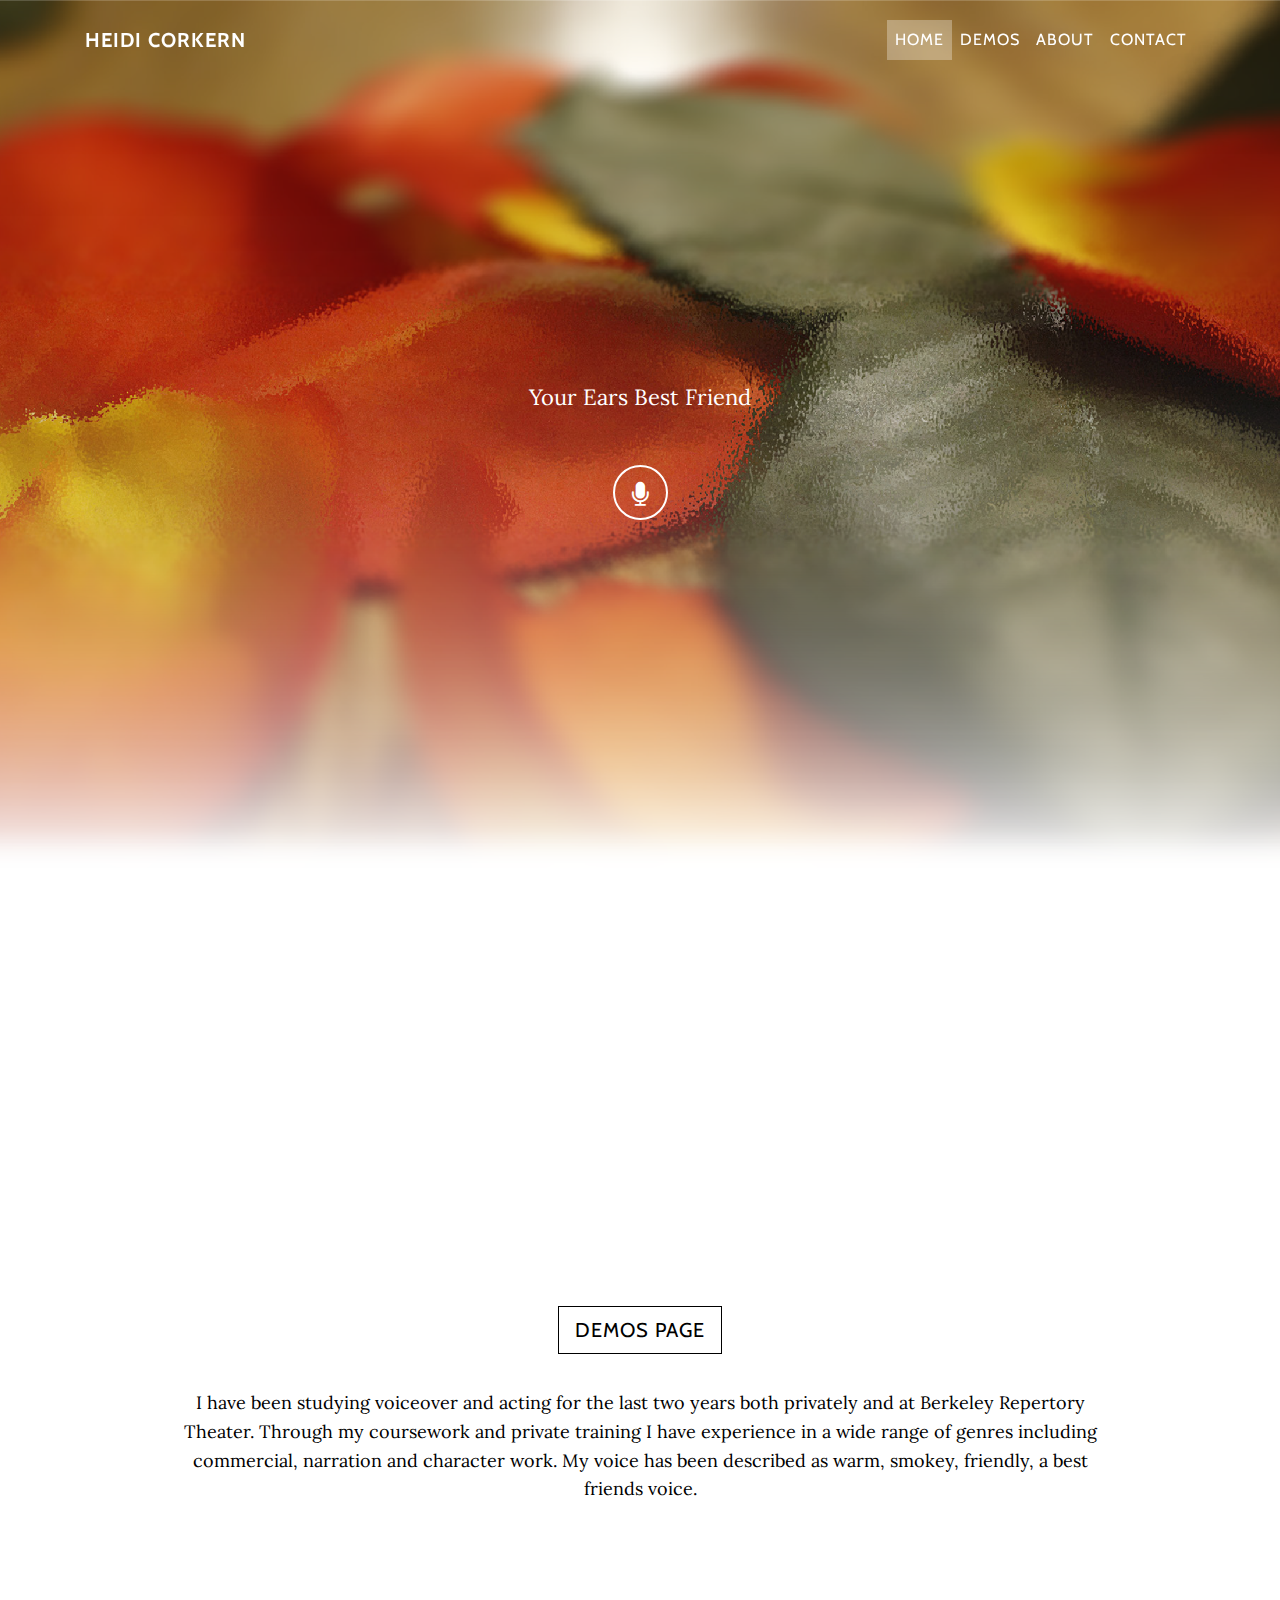
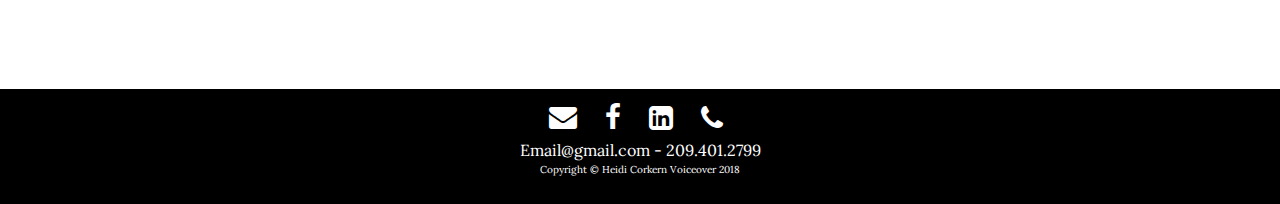
<file: index.html>
<!DOCTYPE html>
<html lang="en">

  <head>

    <meta charset="utf-8">
    <meta name="viewport" content="width=device-width, initial-scale=1, shrink-to-fit=no">
    <meta name="description" content="">
    <meta name="author" content="">

    <title>Heidi Corkern VO</title>

    <!-- Bootstrap core CSS -->
    <link href="vendor/bootstrap/css/bootstrap.min.css" rel="stylesheet">

    <!-- Custom fonts for this template -->
    <link href="vendor/font-awesome/css/font-awesome.min.css" rel="stylesheet" type="text/css">
    <link href="https://fonts.googleapis.com/css?family=Lora:400,700,400italic,700italic" rel="stylesheet" type="text/css">
    <link href='https://fonts.googleapis.com/css?family=Cabin:700' rel='stylesheet' type='text/css'>

    <!-- Custom styles for this template -->
    <link href="css/grayscale.min.css" rel="stylesheet">

  </head>

  <body id="page-top">

    <!-- Navigation -->
    <nav class="navbar navbar-expand-lg navbar-light fixed-top" id="mainNav">
      <div class="container">
        <a class="navbar-brand js-scroll-trigger" href="index.html">Heidi Corkern</a>
        <button class="navbar-toggler navbar-toggler-right" type="button" data-toggle="collapse" data-target="#navbarResponsive" aria-controls="navbarResponsive" aria-expanded="false" aria-label="Toggle navigation">
          Menu
          <i class="fa fa-bars"></i>
        </button>
        <div class="collapse navbar-collapse" id="navbarResponsive">
          <ul class="navbar-nav ml-auto">
            <li class="nav-item">
              <a class="nav-link js-scroll-trigger" href="#page-top">Home</a>
            </li>
            <li class="nav-item">
              <a class="nav-link js-scroll-trigger" href="#demos">Demos</a>
            </li>
            <li class="nav-item">
              <a class="nav-link js-scroll-trigger" href="about.html">About</a>
            </li>
            <li class="nav-item">
              <a class="nav-link js-scroll-trigger" href="#contact">Contact</a>
            </li>
          </ul>
        </div>
      </div>
    </nav>

    <!-- Intro Header -->
    <header class="masthead">
      <div class="intro-body">
        <div class="container">
          <div class="row">
            <div class="col-lg-8 mx-auto">
              <!-- <h1 class="brand-heading">Grayscale</h1> -->
              <p class="intro-text">Your Ears Best Friend</p>
              <a href="#demos" class="btn btn-circle js-scroll-trigger">
                <i class="fa fa-microphone"></i>
              </a>
            </div>
          </div>
        </div>
      </div>
    </header>

    <!-- Demos Section -->
    <section id="demos" class="content-section text-center" style="padding:150px 0;">
      <div class="container">
        <div class="row">
          <div class="col-lg-10 mx-auto">
            <iframe width="100%" height="200" scrolling="no" frameborder="no" allow="autoplay" src="https://w.soundcloud.com/player/?url=https%3A//api.soundcloud.com/tracks/411400614&color=%23ed4a4d&auto_play=false&hide_related=false&show_comments=true&show_user=true&show_reposts=false&show_teaser=true"></iframe>
            <!-- <header>
              <div id="carouselExampleIndicators" class="carousel slide" data-interval="2000">
                <ol class="carousel-indicators">
                  <li data-target="#carouselExampleIndicators" data-slide-to="0" class="active"></li>
                 <li data-target="#carouselExampleIndicators" data-slide-to="1"></li>
                  <li data-target="#carouselExampleIndicators" data-slide-to="2"></li>
                </ol>
              <div class="carousel-inner" role="listbox">
                <div class="carousel-item active" style="background-color: white">
                  <img class="img-fluid rounded-circle" src="img/heidi-commercial.jpg" alt="commercial" style="position:relative; width:auto; height:300px">
                    <div class="carousel-caption d-none d-md-block">
                      <h5><a href="comingsoon.html" style="color:white">Commercial Demo</a></h5>
                        <h5><audio controls="controls">
                          <source src="audio/Heidi-commercialdemo.mp3" type="audio/mp3" alt="Your browser does not support the audio element."/>
                          <source src="audio/Heidi-commercialdemo_01.ogg" type="audio/ogg"/ alt="Your browser does not support the audio element.">
                          <source src="audio/Heidi-commercialdemo_01.wav" type="audio/wav"/ alt="Your browser does not support the audio element."></audio></h5>
                  </div>
                </div>
              </header> -->
            <h2 style="padding-top:50px;"><a href="demos.html" class="btn btn-default btn-lg">Demos Page</a></h2>
              <p class="text-center">I have been studying voiceover and acting for the last two years both privately and at Berkeley Repertory Theater.
              Through my coursework and private training I have experience in a wide range of genres including commercial, narration and character work.
              My voice has been described as warm, smokey, friendly, a best friends voice.</p>
        </div>
      </div>
    </section>

    <!-- Download Section
    <section id="download" class="download-section content-section text-center">
      <div class="container">
        <div class="row">
          <div class="col-lg-8 mx-auto">
            <h2>Listen to Demos</h2>
              <a href="demos.html" class="btn btn-default btn-lg">Demos</a>
          </div>
        </div>
      </div>
    </section>
    -->

    <!-- Footer -->
    <footer id="contact">
      <div class="container text-center">
        <ul class="list-inline banner-social-buttons">
          <li class="list-inline-item">
            <a href="" class="btn btn-default btn-sm" style="color: white; border: black;">
              <i class="fa fa-envelope fa-2x"></i>
              <span class="network-name"></span>
            </a>
          </li>
          <li class="list-inline-item">
            <a href="https://facebook.com/" class="btn btn-default btn-sm" style="color: white; border: black;">
              <i class="fa fa-facebook fa-2x"></i>
              <span class="network-name"></span>
            </a>
          </li>
          <li class="list-inline-item">
            <a href="https://linkedin.com" class="btn btn-default btn-sm" style="color: white; border: black;">
              <i class="fa fa-linkedin-square fa-2x"></i>
            </a>
          </li>
          <li class="list-inline-item">
            <a href="https://linkedin.com" class="btn btn-default btn-sm" style="color: white; border: black;">
              <i class="fa fa-phone fa-2x"></i>
            </a>
          </li>
          <li>
            <a href="#"><span class="text-right" style="color: white;">Email@gmail.com - 209.401.2799</span></a>
            <a><p>Copyright &copy; Heidi Corkern Voiceover 2018</p></a>
          </li>
        </ul>
      </div>
    </footer>

    <!-- Bootstrap core JavaScript -->
    <script src="vendor/jquery/jquery.min.js"></script>
    <script src="vendor/bootstrap/js/bootstrap.bundle.min.js"></script>

    <!-- Plugin JavaScript -->
    <script src="vendor/jquery-easing/jquery.easing.min.js"></script>

    <!-- Custom scripts for this template -->
    <script src="js/grayscale.min.js"></script>

  </body>

</html>
</file>
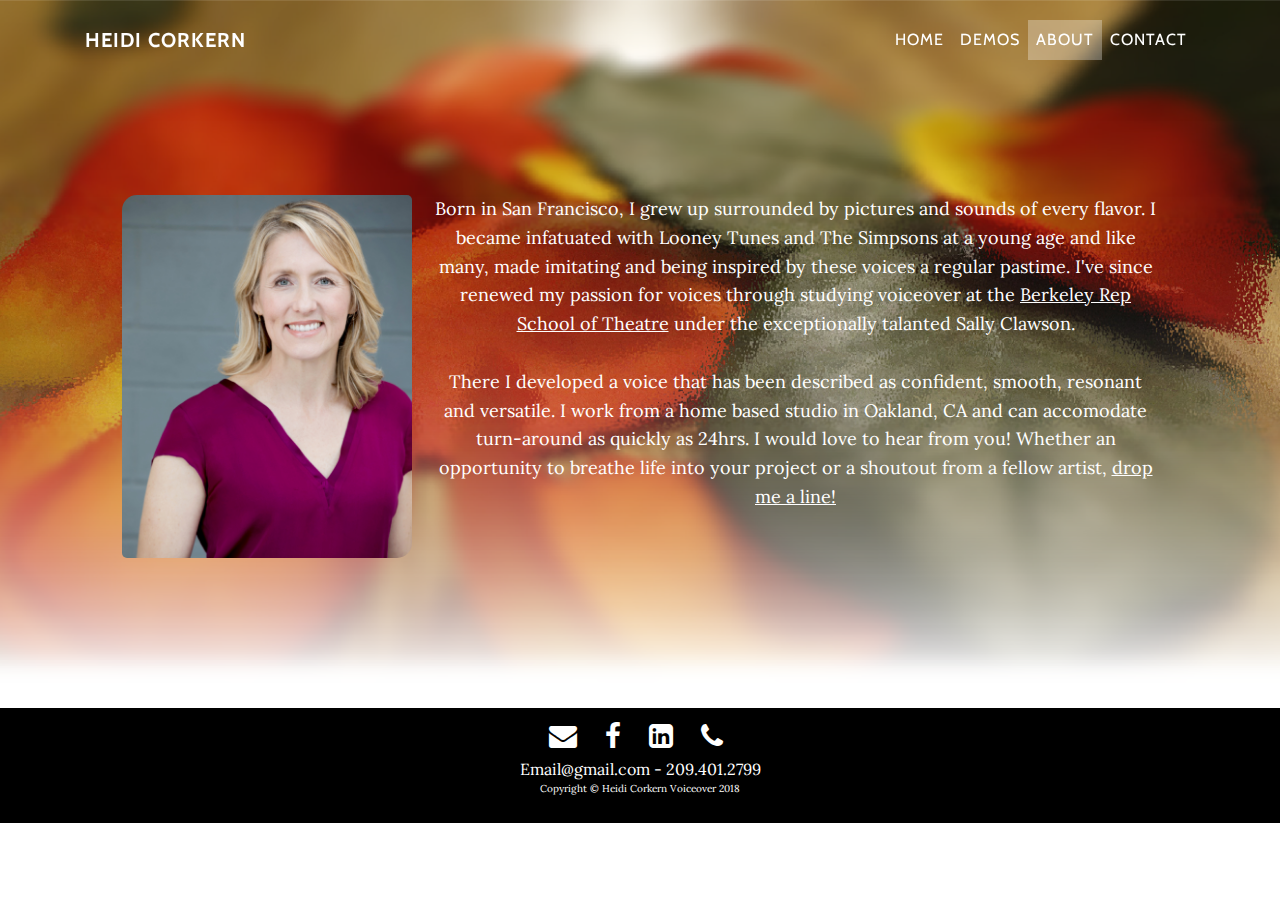
<file: about.html>
<!DOCTYPE html>
<html lang="en">

  <head>

    <meta charset="utf-8">
    <meta name="viewport" content="width=device-width, initial-scale=1, shrink-to-fit=no">
    <meta name="description" content="">
    <meta name="author" content="Devin Krizwold">
    <meta name="keywords" content="acting, actor, voice-over, voice over, voiceover, speech, commercials, animation, radio, podcasts, heidi corkern, heidi, corkern">

    <title>Heidi Corkern VO</title>

    <!-- Bootstrap core CSS -->
    <link href="vendor/bootstrap/css/bootstrap.min.css" rel="stylesheet">

    <!-- Custom fonts for this template -->
    <link href="vendor/font-awesome/css/font-awesome.min.css" rel="stylesheet" type="text/css">
    <link href="https://fonts.googleapis.com/css?family=Lora:400,700,400italic,700italic" rel="stylesheet" type="text/css">
    <link href='https://fonts.googleapis.com/css?family=Cabin:700' rel='stylesheet' type='text/css'>

    <!-- Custom styles for this template -->
    <link href="css/grayscale.min.css" rel="stylesheet">

  </head>

  <body id="page-top">

    <!-- Navigation -->
    <nav class="navbar navbar-expand-lg navbar-light fixed-top" style="margin-bottom: 100px" id="mainNav">
      <div class="container">
        <a class="navbar-brand js-scroll-trigger" href="index.html">Heidi Corkern</a>
        <button class="navbar-toggler navbar-toggler-right" type="button" data-toggle="collapse" data-target="#navbarResponsive" aria-controls="navbarResponsive" aria-expanded="false" aria-label="Toggle navigation">
          Menu
          <i class="fa fa-bars"></i>
        </button>
        <div class="collapse navbar-collapse" id="navbarResponsive">
          <ul class="navbar-nav ml-auto">
            <li class="nav-item">
              <a class="nav-link js-scroll-trigger" href="index.html">Home</a>
            </li>
            <li class="nav-item">
              <a class="nav-link js-scroll-trigger" href="demos.html">Demos</a>
            </li>
            <li class="nav-item">
              <a class="nav-link js-scroll-trigger" href="#page-top">About</a>
            </li>
            <li class="nav-item">
              <a class="nav-link js-scroll-trigger" href="index.html#contact">Contact</a>
            </li>
          </ul>
        </div>
      </div>
    </nav>

    <!--About-->
    <header class="aboutmast">
          <div class="col-lg-10 mx-auto" style="padding-top:125px;">
            <div id="aboutpic"><img class="img-fluid" src="img/profilepic.jpg" style="border-radius: 15px 5px;" alt="profilepic"></div>
                <div id="abouttext"><p>Born in San Francisco, I grew up surrounded by pictures and sounds of every flavor. I became infatuated with
                     Looney Tunes and The Simpsons at a young age and like many, made imitating and being inspired by these voices a
                     regular pastime. I've since renewed my passion for voices through studying voiceover at the <a href="http://www.berkeleyrep.org/school/index.asp" style="color:white;"><u>Berkeley Rep School of Theatre</u></a> under the exceptionally talanted Sally Clawson.
                      </br></br>
                      There I developed a voice that has been described as confident, smooth, resonant and versatile. I work from a home based studio in Oakland, CA and can accomodate turn-around as quickly as 24hrs.
                      I would love to hear from you! Whether an opportunity to breathe life into your project or a shoutout from a fellow artist, <a href="mailto:devinkrizwoldvo@gmail.com?subject=Voiceover" style="color:white;"><u>drop me a line!</u></a></p>
                  </div>
               </div>
            </header>

        <!-- Footer -->
        <footer id="contact">
          <div class="container text-center">
            <ul class="list-inline banner-social-buttons">
              <li class="list-inline-item">
                <a href="mailto:heidicorkernvo@gmail.com?subject=Voiceover" class="btn btn-default btn-sm" style="color: white; border: black;">
                  <i class="fa fa-envelope fa-2x"></i>
                  <span class="network-name"></span>
                </a>
              </li>
              <li class="list-inline-item">
                <a href="https://facebook.com/" class="btn btn-default btn-sm" style="color: white; border: black;">
                  <i class="fa fa-facebook fa-2x"></i>
                  <span class="network-name"></span>
                </a>
              </li>
              <li class="list-inline-item">
                <a href="https://linkedin.com" class="btn btn-default btn-sm" style="color: white; border: black;">
                  <i class="fa fa-linkedin-square fa-2x"></i>
                </a>
              </li>
              <li class="list-inline-item">
                <a href="tel:209.401.2799" class="btn btn-default btn-sm" style="color: white; border: black;">
                  <i class="fa fa-phone fa-2x"></i>
                </a>
              </li>
              <li>
                <a href="#"><span class="text-right" style="color: white;">Email@gmail.com - 209.401.2799</span></a>
                <a><p>Copyright &copy; Heidi Corkern Voiceover 2018</p></a>
              </li>
            </ul>
          </div>
        </footer>

        <!-- Bootstrap core JavaScript -->
        <script src="vendor/jquery/jquery.min.js"></script>
        <script src="vendor/bootstrap/js/bootstrap.bundle.min.js"></script>

        <!-- Plugin JavaScript -->
        <script src="vendor/jquery-easing/jquery.easing.min.js"></script>

        <!-- Custom scripts for this template -->
        <script src="js/grayscale.min.js"></script>

      </body>

    </html>
</file>
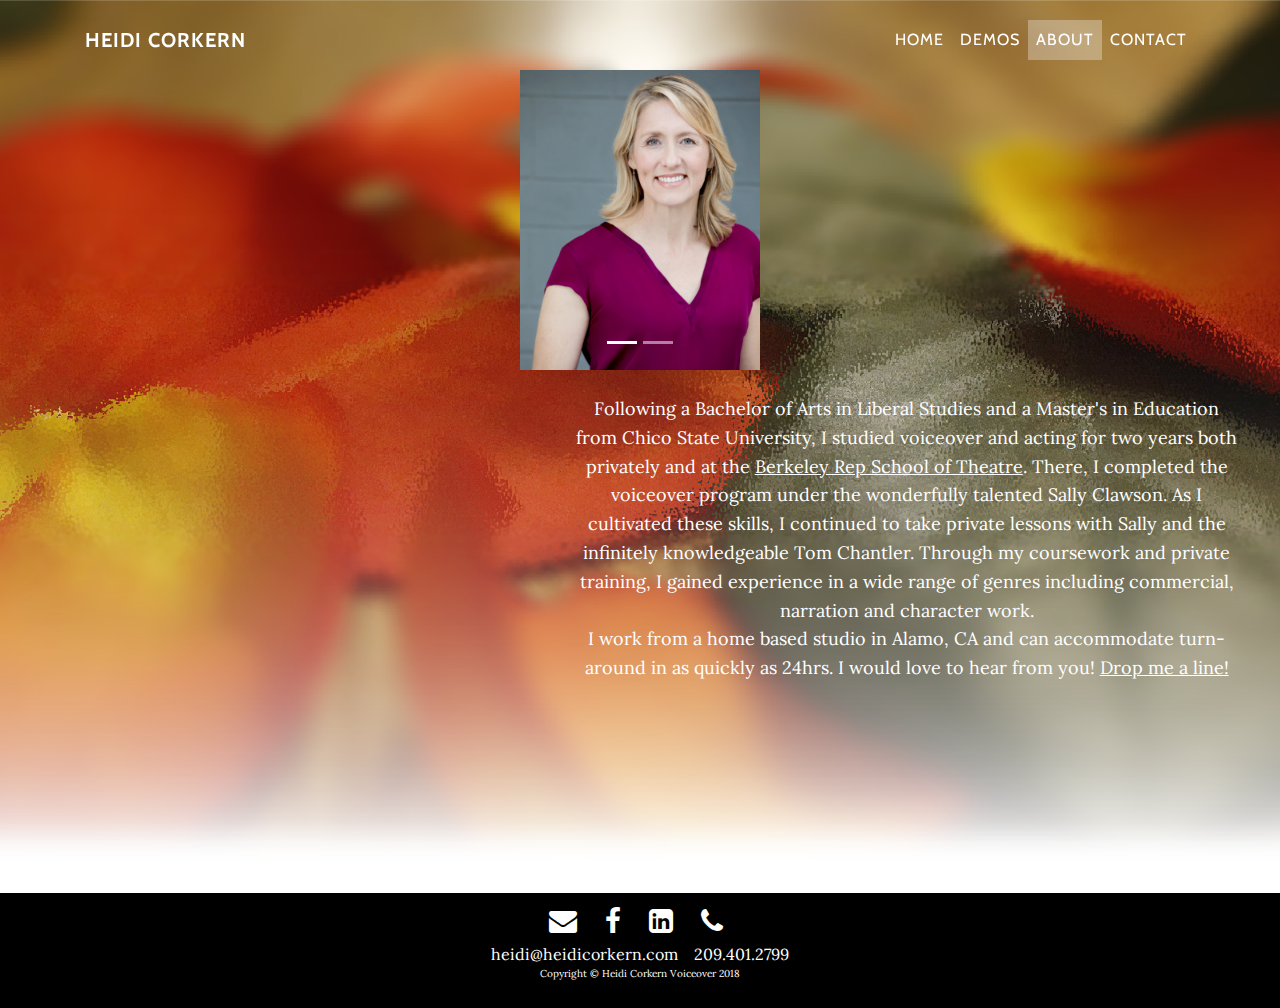
<file: about2.html>
<!DOCTYPE html>
<html lang="en">

  <head>

    <meta charset="utf-8">
    <meta name="viewport" content="width=device-width, initial-scale=1, shrink-to-fit=no">
    <meta name="description" content="">
    <meta name="author" content="Devin Krizwold">
    <meta name="keywords" content="acting, actor, voice-over, voice over, voiceover, speech, commercials, animation, radio, podcasts, heidi corkern, heidi, corkern">

    <title>Heidi Corkern VO</title>

    <!-- Bootstrap core CSS -->
    <link href="vendor/bootstrap/css/bootstrap.min.css" rel="stylesheet">

    <!-- Custom fonts for this template -->
    <link href="vendor/font-awesome/css/font-awesome.min.css" rel="stylesheet" type="text/css">
    <link href="https://fonts.googleapis.com/css?family=Lora:400,700,400italic,700italic" rel="stylesheet" type="text/css">
    <link href='https://fonts.googleapis.com/css?family=Cabin:700' rel='stylesheet' type='text/css'>

    <!-- Custom styles for this template -->
    <link href="css/grayscale.min.css" rel="stylesheet">

  </head>

  <body id="page-top">

    <!-- Navigation -->
    <nav class="navbar navbar-expand-lg navbar-light fixed-top" style="margin-bottom: 100px" id="mainNav">
      <div class="container">
        <a class="navbar-brand js-scroll-trigger" href="index.html">Heidi Corkern</a>
        <button class="navbar-toggler navbar-toggler-right" type="button" data-toggle="collapse" data-target="#navbarResponsive" aria-controls="navbarResponsive" aria-expanded="false" aria-label="Toggle navigation">
          Menu
          <i class="fa fa-bars"></i>
        </button>
        <div class="collapse navbar-collapse" id="navbarResponsive">
          <ul class="navbar-nav ml-auto">
            <li class="nav-item">
              <a class="nav-link js-scroll-trigger" href="index.html">Home</a>
            </li>
            <li class="nav-item">
              <a class="nav-link js-scroll-trigger" href="demos.html">Demos</a>
            </li>
            <li class="nav-item">
              <a class="nav-link js-scroll-trigger" href="#page-top">About</a>
            </li>
            <li class="nav-item">
              <a class="nav-link js-scroll-trigger" href="index.html#contact">Contact</a>
            </li>
          </ul>
        </div>
      </div>
    </nav>

    <!-- <header>
      <div id="carouselExampleIndicators" class="carousel slide" data-interval="2000">
        <ol class="carousel-indicators">
          <li data-target="#carouselExampleIndicators" data-slide-to="0" class="active"></li>
         <li data-target="#carouselExampleIndicators" data-slide-to="1"></li>
          <li data-target="#carouselExampleIndicators" data-slide-to="2"></li>
        </ol>
      <div class="carousel-inner" role="listbox">
        <div class="carousel-item active" style="background-color: white">
          <img class="img-fluid rounded-circle" src="img/heidi-commercial.jpg" alt="commercial" style="position:relative; width:auto; height:300px">
            <div class="carousel-caption d-none d-md-block">
              <h5><a href="comingsoon.html" style="color:white">Commercial Demo</a></h5>
                <h5><audio controls="controls">
                  <source src="audio/Heidi-commercialdemo.mp3" type="audio/mp3" alt="Your browser does not support the audio element."/>
                  <source src="audio/Heidi-commercialdemo_01.ogg" type="audio/ogg"/ alt="Your browser does not support the audio element.">
                  <source src="audio/Heidi-commercialdemo_01.wav" type="audio/wav"/ alt="Your browser does not support the audio element."></audio></h5>
          </div>
        </div>
      </header> -->

    <!--About-->
      <header class="aboutmast">
        <div id="carouselExampleIndicators" class="carousel slide" data-interval="false">
          <ol class="carousel-indicators">
            <li data-target="#carouselExampleIndicators" data-slide-to="0" class="active"></li>
            <li data-target="#carouselExampleIndicators" data-slide-to="1"></li>
          </ol>
          <div class="carousel-inner" role="listbox">
            <div class="carousel-item active" style="background-color: #00">
              <img src="img/profilepic.jpg" alt="profilepic" style="position:relative; width:auto; height:300px">
              <div class="carousel-caption d-none d-md-block">
              </div>
            </div>
            <div class="carousel-item" style="background-color: #00">
              <img src="img/profilepic2.jpg" alt="profilepic2" style="position:relative; width:auto; height:300px">
              <div class="carousel-caption d-none d-md-block">
              </div>
            </div>
          </div>
        </div>
                <div id="abouttext" class="col-lg-7"><p style="padding:25px;">Following a Bachelor of Arts in Liberal Studies and a Master's in Education from Chico State University, I studied voiceover and acting for two years both privately and at the <a class="flex-item" href="http://www.berkeleyrep.org/school/index.asp" style="color:white;"><u>Berkeley Rep School of Theatre</u></a>.
                  There, I completed the voiceover program under the wonderfully talented Sally Clawson.  As I cultivated these skills, I continued to take private lessons with Sally and the infinitely knowledgeable Tom Chantler.
                  Through my coursework and private training, I gained experience in a wide range of genres including commercial, narration and character work.
                  </br> I work from a home based studio in Alamo, CA and can accommodate turn-around in as quickly as 24hrs.
                      I would love to hear from you! <a href="mailto:heidi@heidicorkern.com?subject=Voiceover" style="color:white;"><u>Drop me a line!</u></a></p>
        </div>
            </header>

        <!-- Footer -->
        <footer id="contact">
          <div class="container text-center">
            <ul class="list-inline banner-social-buttons">
              <li class="list-inline-item">
                <a href="mailto:heidi@heidicorkern.com?subject=Voiceover" class="btn btn-default btn-sm" style="color: white; border: black;">
                  <i class="fa fa-envelope fa-2x"></i>
                  <span class="network-name"></span>
                </a>
              </li>
              <li class="list-inline-item">
                <a href="https://facebook.com/" class="btn btn-default btn-sm" style="color: white; border: black;">
                  <i class="fa fa-facebook fa-2x"></i>
                  <span class="network-name"></span>
                </a>
              </li>
              <li class="list-inline-item">
                <a href="https://linkedin.com" class="btn btn-default btn-sm" style="color: white; border: black;">
                  <i class="fa fa-linkedin-square fa-2x"></i>
                </a>
              </li>
              <li class="list-inline-item">
                <a href="tel:209.401.2799" class="btn btn-default btn-sm" style="color: white; border: black;">
                  <i class="fa fa-phone fa-2x"></i>
                </a>
              </li>
              <li>
                <a href="#"><span class="text-right"><a href="mailto:heidi@heidicorkern.com?subject=Voiceover" style="color: white;">heidi@heidicorkern.com</a> - <a href="tel:209.401.2799" style="color: white;">209.401.2799</a></span></a>
                <a><p>Copyright &copy; Heidi Corkern Voiceover 2018</p></a>
              </li>
            </ul>
          </div>
        </footer>

        <!-- Bootstrap core JavaScript -->
        <script src="vendor/jquery/jquery.min.js"></script>
        <script src="vendor/bootstrap/js/bootstrap.bundle.min.js"></script>

        <!-- Plugin JavaScript -->
        <script src="vendor/jquery-easing/jquery.easing.min.js"></script>

        <!-- Custom scripts for this template -->
        <script src="js/grayscale.min.js"></script>

      </body>

    </html>
</file>
<file: css/grayscale.min.css>
body{font-family:Lora,'Helvetica Neue',Helvetica,Arial,sans-serif;position:relative;width:100%;height:100%;color:#000;background-color:#fff}html{width:100%;height:100%}h1,h2,h3,h4,h5,h6{font-family:Cabin,'Helvetica Neue',Helvetica,Arial,sans-serif;font-weight:700;margin:0 0 35px;letter-spacing:1px;text-transform:uppercase}p{font-size:16px;line-height:1.5;margin:0 0 25px}@media (min-width:768px){p{font-size:18px;line-height:1.6;margin:0 0 35px}}a{-webkit-transition:all .2s ease-in-out;-moz-transition:all .2s ease-in-out;transition:all .2s ease-in-out;color:#000}a:focus,a:hover{text-decoration:none;color:#1d9b6c}#mainNav{font-family:Cabin,'Helvetica Neue',Helvetica,Arial,sans-serif;margin-bottom:0;text-transform:uppercase;border-bottom:1px solid rgba(255,255,255,.3);background-color:#000}#mainNav .navbar-toggler{font-size:14px;padding:11px;color:#fff;border:1px solid #fff}#mainNav .navbar-brand{font-weight:700}#mainNav a{color:#fff}#mainNav .navbar-nav .nav-item{-webkit-transition:background .3s ease-in-out;-moz-transition:background .3s ease-in-out;transition:background .3s ease-in-out}#mainNav .navbar-nav .nav-item:hover{color:fade(white,80%);outline:0;background-color:transparent}#mainNav .navbar-nav .nav-item:active,#mainNav .navbar-nav .nav-item:focus{outline:0;background-color:transparent}#about_page {position: absolute;}#aboutpic {width: 28%;height: 50%;margin-right: 2%;float:left;}#abouttext {width: 70%;float: right;}@media (min-width:992px){#mainNav{padding-top:20px;padding-bottom:20px;-webkit-transition:background .3s ease-in-out,padding-top .3s ease-in-out,padding-bottom .3s;-moz-transition:background .3s ease-in-out,padding-top .3s ease-in-out,padding-bottom .3s;transition:background .3s ease-in-out,padding-top .3s ease-in-out,padding-bottom .3s;letter-spacing:1px;border-bottom:none;background:0 0}#mainNav.navbar-shrink{padding-top:10px;padding-bottom:10px;border-bottom:1px solid rgba(255,255,255,.3);background:#000}#mainNav .nav-link.active{outline:0;background-color:rgba(255,255,255,.3)}#mainNav .nav-link.active:hover{color:#fff}}.masthead{display:table;width:100%;height:auto;padding:200px 0;text-align:center;color:#fff;background:url(../img/intro-bg.png) no-repeat bottom center scroll;background-color:#fff;-webkit-background-size:cover;-moz-background-size:cover;-o-background-size:cover;background-size:cover}.masthead .intro-body{display:table-cell;vertical-align:middle}.masthead .intro-body .brand-heading{font-size:50px}.masthead .intro-body .intro-text{font-size:18px}@media (min-width:768px){.masthead{height:100%;padding:0}.masthead .intro-body .brand-heading{font-size:100px}.masthead .intro-body .intro-text{font-size:22px}}.aboutmast {display: table;width: 100%;height: auto;padding: 70px 0 150px 0;text-align: center;color: white;background: url("../img/intro-bg.png") no-repeat bottom center scroll;background-color: white;-webkit-background-size: cover;-moz-background-size: cover;-o-background-size: cover;background-size: cover;}.btn-circle{font-size:26px;width:55px;height:55px;margin-top:15px;line-height:45px;-webkit-transition:background .3s ease-in-out;-moz-transition:background .3s ease-in-out;transition:background .3s ease-in-out;color:#fff;border:2px solid #fff;border-radius:100%!important;background:0 0}.btn-circle:focus,.btn-circle:hover{color:#fff;outline:0;background:rgba(255,255,255,.1)}.content-section{padding-top:100px;padding-bottom:100px}.demos-section {width: 100%;height: auto;padding: 20px 10px;text-align: center;color: white;background-color: white;-webkit-background-size: cover;-moz-background-size: cover;-o-background-size: cover;background-size: cover;}.download-section{color:#fff;width:100%;height:auto;background-color:#fff;-webkit-background-size:cover;-moz-background-size:cover;-o-background-size:cover;background-size:cover}@media (min-width:992px){.content-section{padding-top:100px;padding-bottom:100px}#map{height:350px}}.btn{font-family:Cabin,'Helvetica Neue',Helvetica,Arial,sans-serif;font-weight:400;-webkit-transition:all .3s ease-in-out;-moz-transition:all .3s ease-in-out;transition:all .3s ease-in-out;text-transform:uppercase;border-radius:0}.btn-default{color:#000;border:1px solid #000;background-color:transparent}.btn-default:focus,.btn-default:hover{color:#000;border:1px solid #000;outline:0;background-color:#000}ul.banner-social-buttons{margin-top:0}@media (max-width:1199px){ul.banner-social-buttons{margin-top:15px}}@media (max-width:767px){ul.banner-social-buttons li{display:inline-block;margin-bottom:10px;padding:0}ul.banner-social-buttons li:last-child{margin-bottom:0}}footer{padding:10px 0;background-color:black;}footer p{font-size:10px;margin:0;bottom:0;color:white;}footer span{font-size:16px;text-align:right;}::-moz-selection{background:#fcfcfc;background:rgba(255,255,255,.2);text-shadow:none}::selection{background:#fcfcfc;background:rgba(255,255,255,.2);text-shadow:none}img::selection{background:0 0}img::-moz-selection{background:0 0}
</file>
